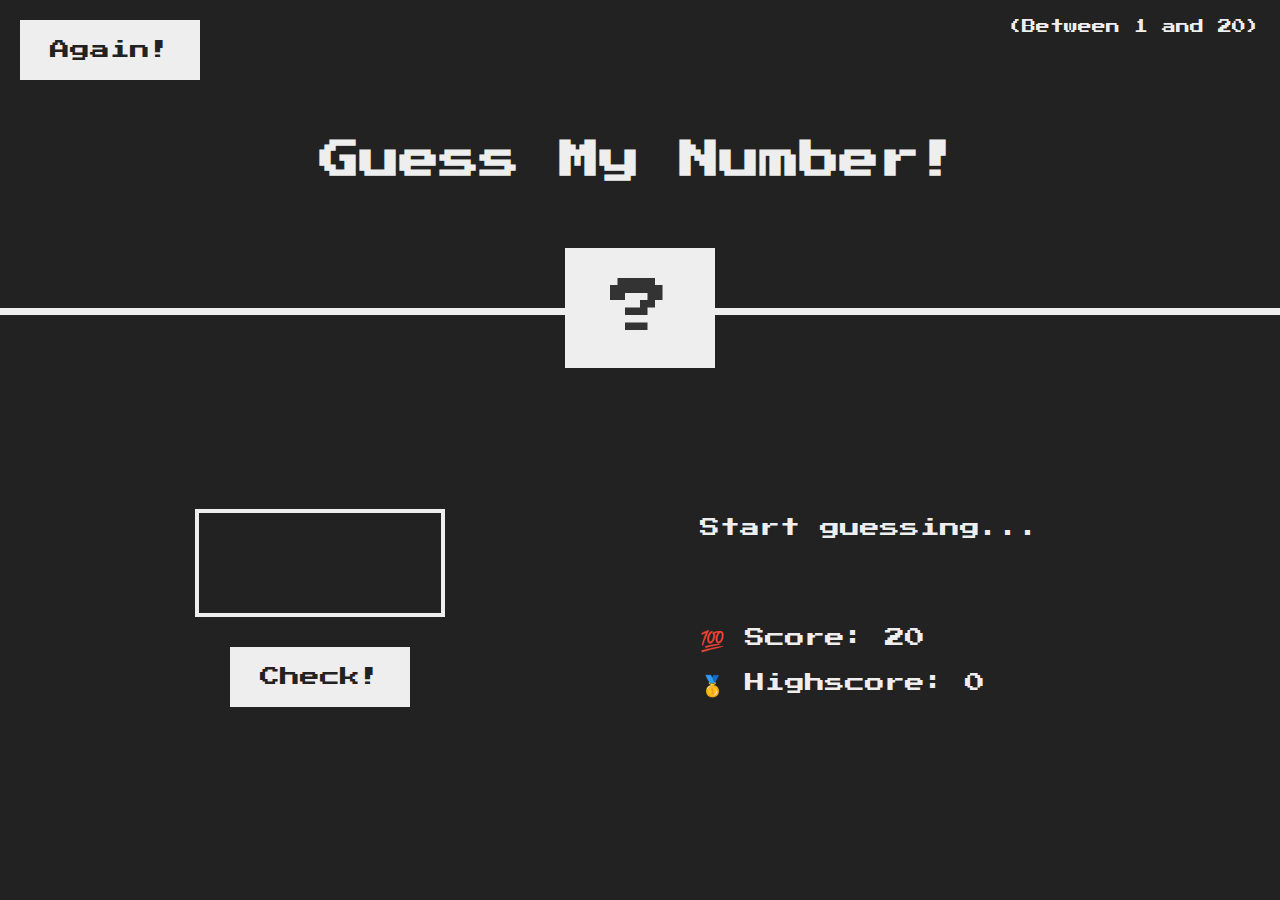
<file: Project#1/index.html>
<!DOCTYPE html>
<html lang="en">
  <head>
    <meta charset="UTF-8" />
    <meta name="viewport" content="width=device-width, initial-scale=1.0" />
    <meta http-equiv="X-UA-Compatible" content="ie=edge" />
    <link rel="stylesheet" href="style.css" />
    <title>Guess My Number!</title>
  </head>
  <body>
    <header>
      <h1>Guess My Number!</h1>
      <p class="between">(Between 1 and 20)</p>
      <button class="btn again">Again!</button>
      <div class="number">?</div>
    </header>
    <main>
      <section class="left">
        <input type="number" class="guess" />
        <button class="btn check">Check!</button>
      </section>
      <section class="right">
        <p class="message">Start guessing...</p>
        <p class="label-score">💯 Score: <span class="score">20</span></p>
        <p class="label-highscore">
          🥇 Highscore: <span class="highscore">0</span>
        </p>
      </section>
    </main>
    <script src="script.js"></script>
  </body>
</html>
</file>
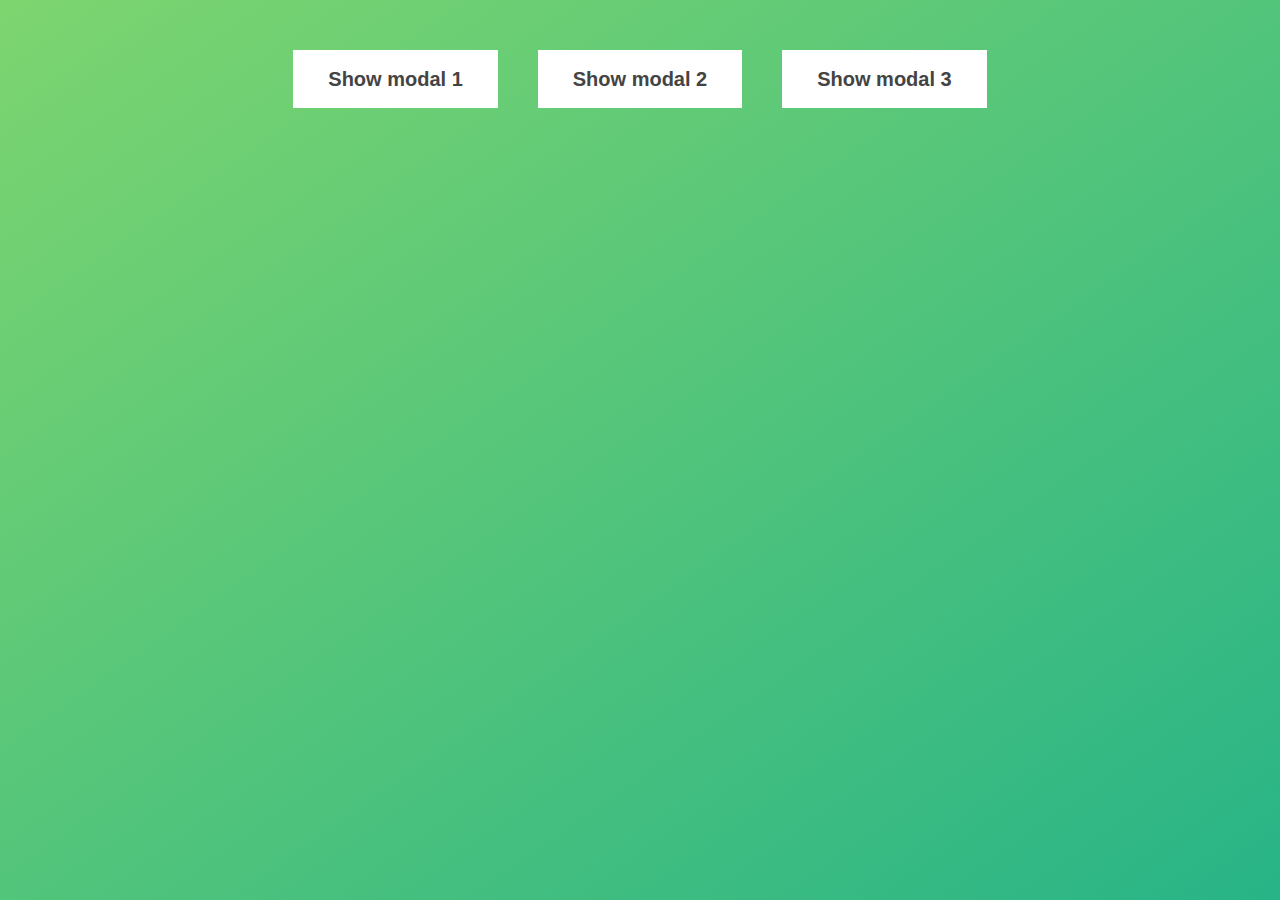
<file: Project#2/index.html>
<!DOCTYPE html>
<html lang="en">
  <head>
    <meta charset="UTF-8" />
    <meta name="viewport" content="width=device-width, initial-scale=1.0" />
    <meta http-equiv="X-UA-Compatible" content="ie=edge" />
    <link rel="stylesheet" href="style.css" />
    <title>Modal window</title>
  </head>
  <body>
    <button class="show-modal">Show modal 1</button>
    <button class="show-modal">Show modal 2</button>
    <button class="show-modal">Show modal 3</button>

    <div class="modal hidden">
      <button class="close-modal">&times;</button>
      <h1>I'm a modal window 😍</h1>
      <p>
        Lorem ipsum dolor sit amet, consectetur adipisicing elit, sed do eiusmod
        tempor incididunt ut labore et dolore magna aliqua. Ut enim ad minim
        veniam, quis nostrud exercitation ullamco laboris nisi ut aliquip ex ea
        commodo consequat. Duis aute irure dolor in reprehenderit in voluptate
        velit esse cillum dolore eu fugiat nulla pariatur. Excepteur sint
        occaecat cupidatat non proident, sunt in culpa qui officia deserunt
        mollit anim id est laborum.
      </p>
    </div>
    <div class="overlay hidden"></div>

    <script src="script.js"></script>
  </body>
</html>
</file>
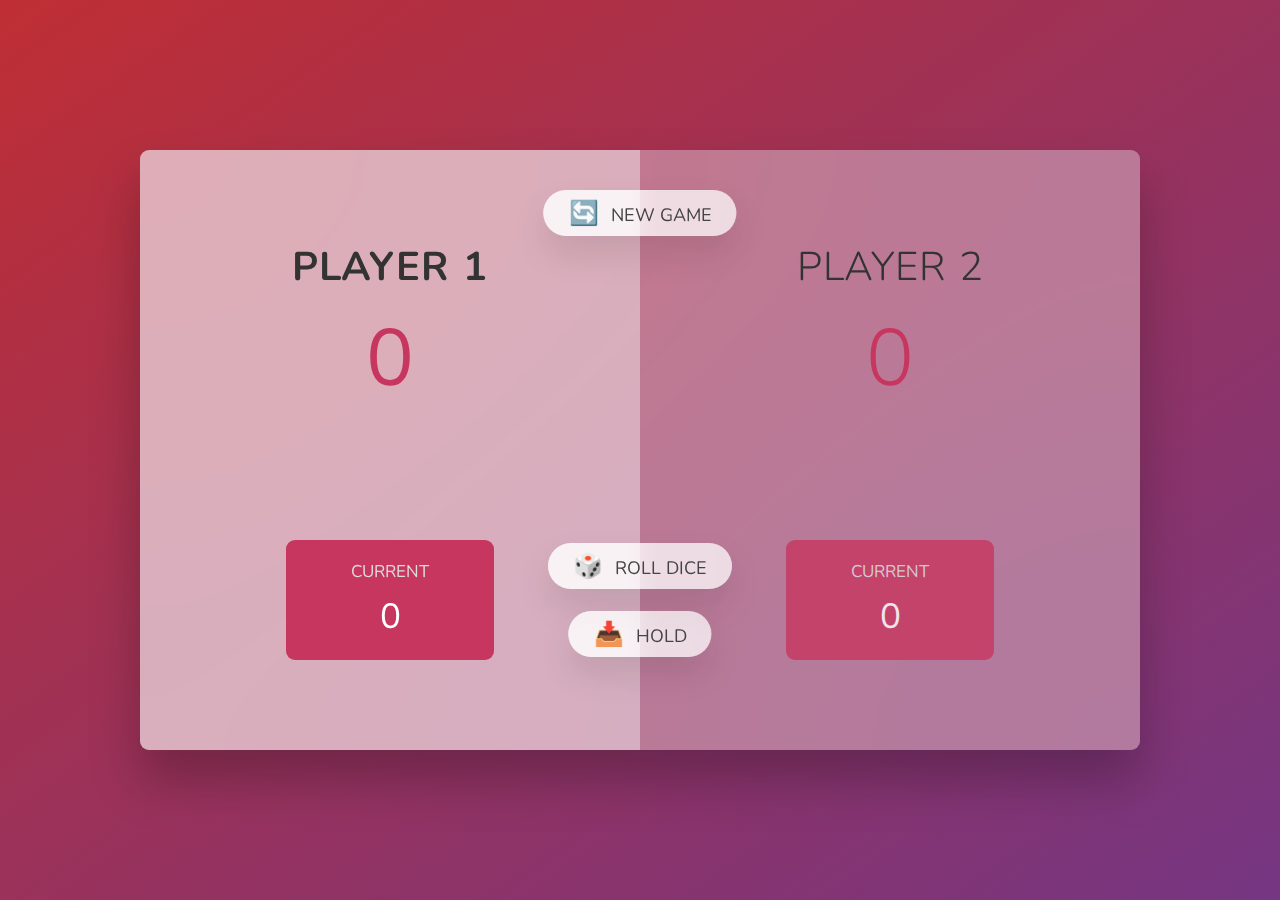
<file: Project#3/index.html>
<!DOCTYPE html>
<html lang="en">
  <head>
    <meta charset="UTF-8" />
    <meta name="viewport" content="width=device-width, initial-scale=1.0" />
    <meta http-equiv="X-UA-Compatible" content="ie=edge" />
    <link rel="stylesheet" href="style.css" />
    <title>Pig Game</title>
  </head>
  <body>
    <main>
      <section class="player player--0 player--active">
        <h2 class="name" id="name--0">Player 1</h2>
        <p class="score" id="score--0">43</p>
        <div class="current">
          <p class="current-label">Current</p>
          <p class="current-score" id="current--0">0</p>
        </div>
      </section>
      <section class="player player--1">
        <h2 class="name" id="name--1">Player 2</h2>
        <p class="score" id="score--1">24</p>
        <div class="current">
          <p class="current-label">Current</p>
          <p class="current-score" id="current--1">0</p>
        </div>
      </section>

      <img src="dice-5.png" alt="Playing dice" class="dice" />
      <button class="btn btn--new">🔄 New game</button>
      <button class="btn btn--roll">🎲 Roll dice</button>
      <button class="btn btn--hold">📥 Hold</button>
    </main>
    <script src="script.js"></script>
  </body>
</html>
</file>
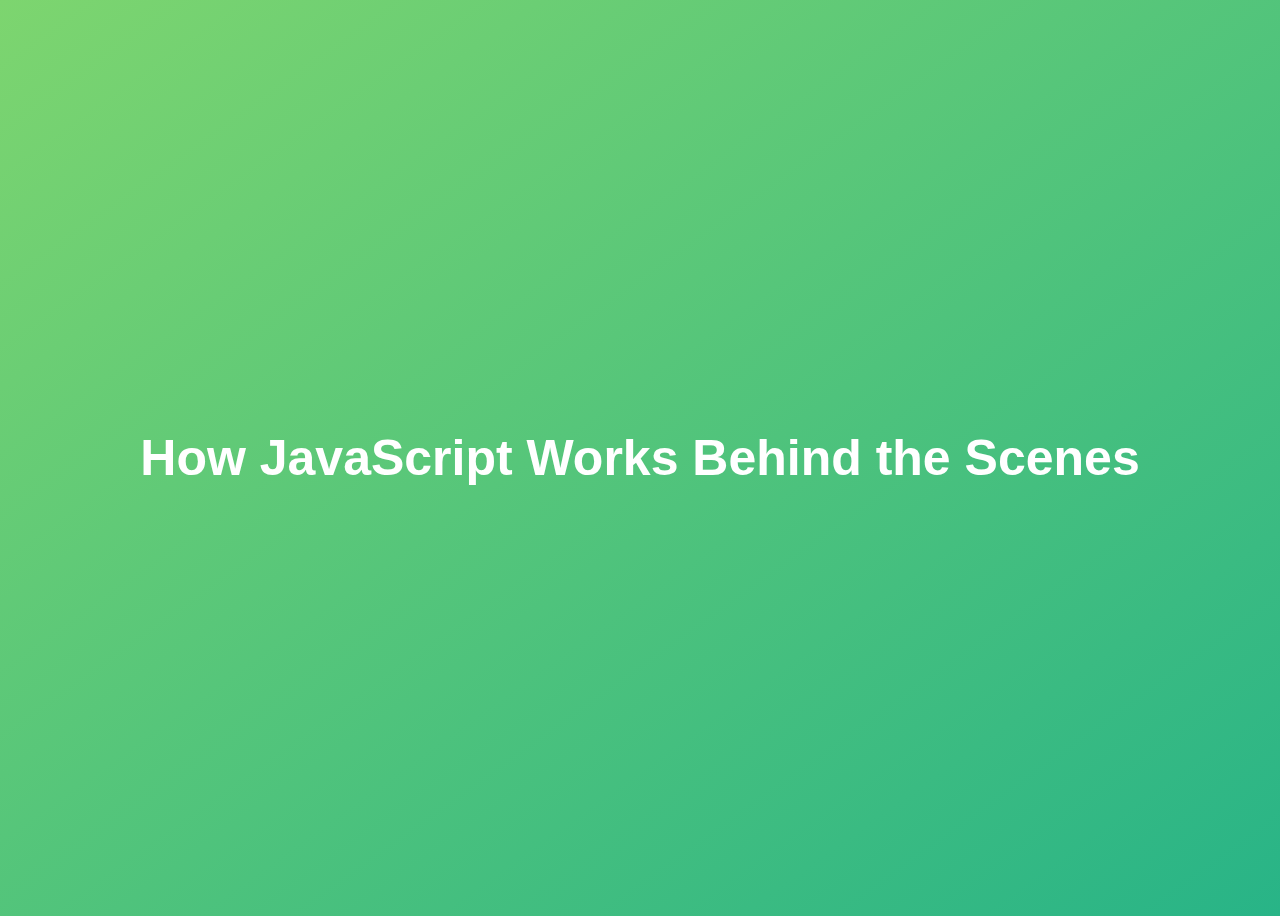
<file: Project#4/index.html>
<!DOCTYPE html>
<html lang="en">
  <head>
    <meta charset="UTF-8" />
    <meta name="viewport" content="width=device-width, initial-scale=1.0" />
    <meta http-equiv="X-UA-Compatible" content="ie=edge" />
    <title>How JavaScript Works Behind the Scenes</title>
    <style>
      body {
        height: 100vh;
        display: flex;
        align-items: center;
        background: linear-gradient(to top left, #28b487, #7dd56f);
      }
      h1 {
        font-family: sans-serif;
        font-size: 50px;
        line-height: 1.3;
        width: 100%;
        padding: 30px;
        text-align: center;
        color: white;
      }
    </style>
  </head>
  <body>
    <h1>How JavaScript Works Behind the Scenes</h1>
    <script src="script.js"></script>
  </body>
</html>
</file>
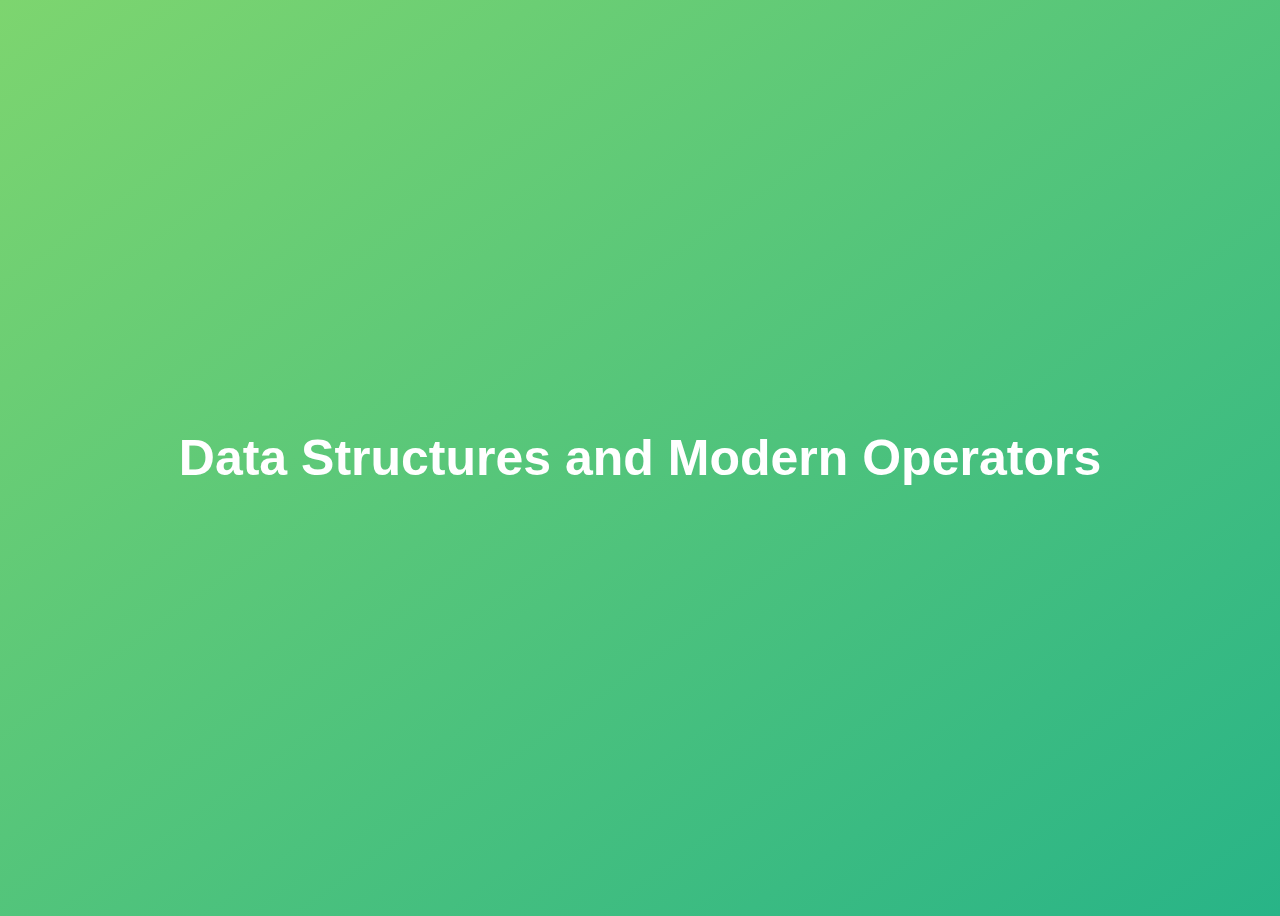
<file: Project#5/index.html>
<!DOCTYPE html>
<html lang="en">
  <head>
    <meta charset="UTF-8" />
    <meta name="viewport" content="width=device-width, initial-scale=1.0" />
    <meta http-equiv="X-UA-Compatible" content="ie=edge" />
    <title>Data Structures and Modern Operators</title>
    <style>
      body {
        height: 100vh;
        display: flex;
        align-items: center;
        background: linear-gradient(to top left, #28b487, #7dd56f);
      }
      h1 {
        font-family: sans-serif;
        font-size: 50px;
        line-height: 1.3;
        width: 100%;
        padding: 30px;
        text-align: center;
        color: white;
      }
      button {
        width: 50px;
        height: 20px;
        margin: 10px;
      }
      textarea {
        width: 300px;
        height: 100px;
      }
    </style>
  </head>
  <body>
    <h1>Data Structures and Modern Operators</h1>
    <script src="script.js"></script>
  </body>
</html>
</file>
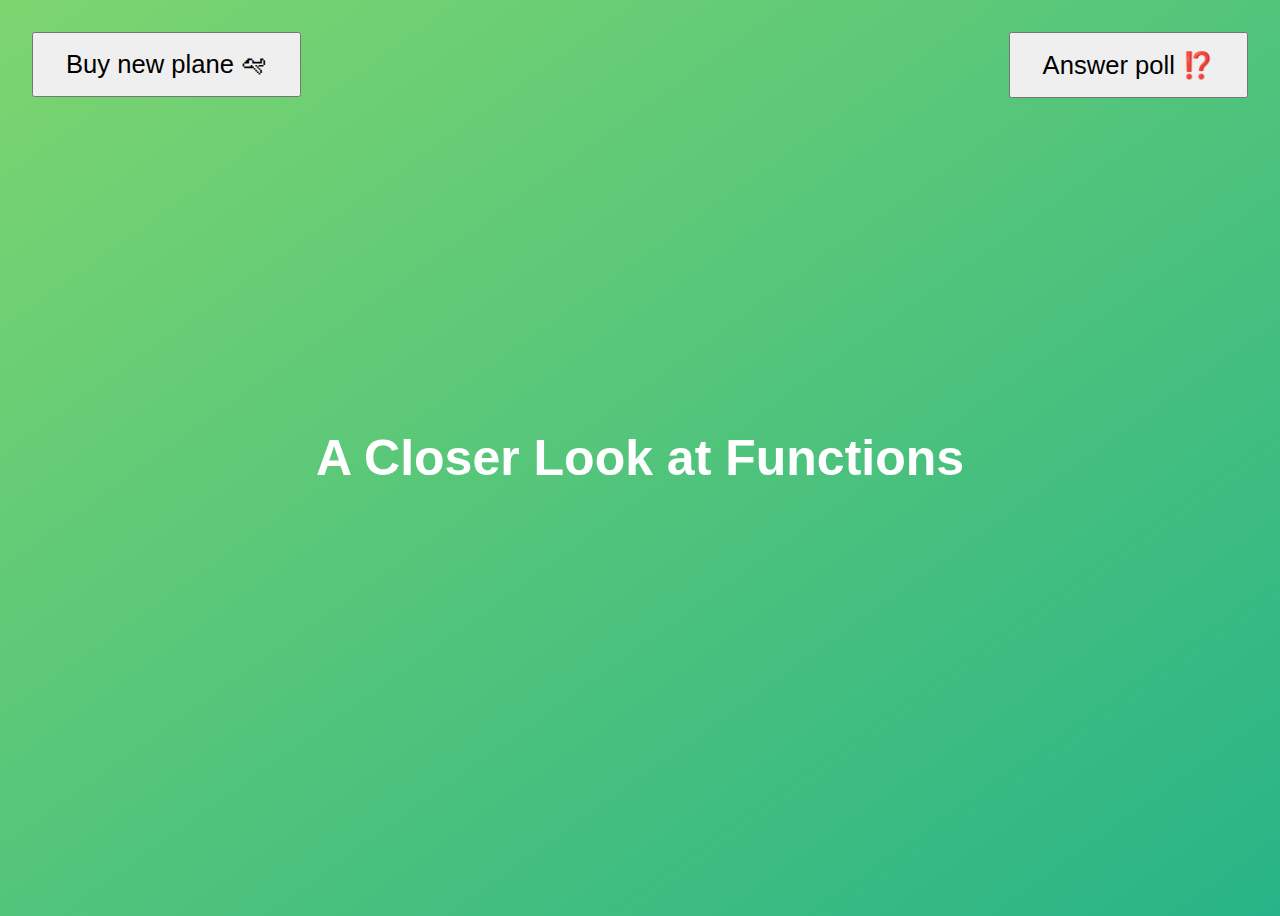
<file: Project#6/index.html>
<!DOCTYPE html>
<html lang="en">
  <head>
    <meta charset="UTF-8" />
    <meta name="viewport" content="width=device-width, initial-scale=1.0" />
    <meta http-equiv="X-UA-Compatible" content="ie=edge" />
    <title>A Closer Look at Functions</title>
    <style>
      body {
        height: 100vh;
        display: flex;
        align-items: center;
        background: linear-gradient(to top left, #28b487, #7dd56f);
      }
      h1 {
        font-family: sans-serif;
        font-size: 50px;
        line-height: 1.3;
        width: 100%;
        padding: 30px;
        text-align: center;
        color: white;
      }
      .buy,
      .poll {
        font-size: 1.6rem;
        padding: 1rem 2rem;
        position: absolute;
        top: 2rem;
      }
      .buy {
        left: 2rem;
      }
      .poll {
        right: 2rem;
      }
    </style>
  </head>
  <body>
    <h1>A Closer Look at Functions</h1>
    <button class="buy">Buy new plane 🛩</button>
    <button class="poll">Answer poll ⁉️</button>
    <script src="script.js"></script>
  </body>
</html>
</file>
<file: Project#1/style.css>
@import url('https://fonts.googleapis.com/css?family=Press+Start+2P&display=swap');

* {
  margin: 0;
  padding: 0;
  box-sizing: inherit;
}

html {
  font-size: 62.5%;
  box-sizing: border-box;
}

body {
  font-family: 'Press Start 2P', sans-serif;
  color: #eee;
  background-color: #222;
  /* background-color: #60b347; */
}

/* LAYOUT */
header {
  position: relative;
  height: 35vh;
  border-bottom: 7px solid #eee;
}

main {
  height: 65vh;
  color: #eee;
  display: flex;
  align-items: center;
  justify-content: space-around;
}

.left {
  width: 52rem;
  display: flex;
  flex-direction: column;
  align-items: center;
}

.right {
  width: 52rem;
  font-size: 2rem;
}

/* ELEMENTS STYLE */
h1 {
  font-size: 4rem;
  text-align: center;
  position: absolute;
  width: 100%;
  top: 52%;
  left: 50%;
  transform: translate(-50%, -50%);
}

.number {
  background: #eee;
  color: #333;
  font-size: 6rem;
  width: 15rem;
  padding: 3rem 0rem;
  text-align: center;
  position: absolute;
  bottom: 0;
  left: 50%;
  transform: translate(-50%, 50%);
}

.between {
  font-size: 1.4rem;
  position: absolute;
  top: 2rem;
  right: 2rem;
}

.again {
  position: absolute;
  top: 2rem;
  left: 2rem;
}

.guess {
  background: none;
  border: 4px solid #eee;
  font-family: inherit;
  color: inherit;
  font-size: 5rem;
  padding: 2.5rem;
  width: 25rem;
  text-align: center;
  display: block;
  margin-bottom: 3rem;
}

.btn {
  border: none;
  background-color: #eee;
  color: #222;
  font-size: 2rem;
  font-family: inherit;
  padding: 2rem 3rem;
  cursor: pointer;
}

.btn:hover {
  background-color: #ccc;
}

.message {
  margin-bottom: 8rem;
  height: 3rem;
}

.label-score {
  margin-bottom: 2rem;
}
</file>
<file: Project#2/style.css>
* {
  margin: 0;
  padding: 0;
  box-sizing: inherit;
}

html {
  font-size: 62.5%;
  box-sizing: border-box;
}

body {
  font-family: sans-serif;
  color: #333;
  line-height: 1.5;
  height: 100vh;
  position: relative;
  display: flex;
  align-items: flex-start;
  justify-content: center;
  background: linear-gradient(to top left, #28b487, #7dd56f);
}

.show-modal {
  font-size: 2rem;
  font-weight: 600;
  padding: 1.75rem 3.5rem;
  margin: 5rem 2rem;
  border: none;
  background-color: #fff;
  color: #444;
  /* border-radius: 10rem; */
  cursor: pointer;
}

.close-modal {
  position: absolute;
  top: 1.2rem;
  right: 2rem;
  font-size: 5rem;
  color: #333;
  cursor: pointer;
  border: none;
  background: none;
}

h1 {
  font-size: 2.5rem;
  margin-bottom: 2rem;
}

p {
  font-size: 1.8rem;
}

/* -------------------------- */
/* CLASSES TO MAKE MODAL WORK */
.hidden {
  display: none;
}

.modal {
  position: absolute;
  top: 50%;
  left: 50%;
  transform: translate(-50%, -50%);
  width: 70%;

  background-color: white;
  padding: 6rem;
  /* border-radius: 5px; */
  box-shadow: 0 3rem 5rem rgba(0, 0, 0, 0.3);
  z-index: 10;
}

.overlay {
  position: absolute;
  top: 0;
  left: 0;
  width: 100%;
  height: 100%;
  background-color: rgba(0, 0, 0, 0.6);
  backdrop-filter: blur(3px);
  z-index: 5;
}
</file>
<file: Project#3/style.css>
@import url('https://fonts.googleapis.com/css2?family=Nunito&display=swap');

* {
  margin: 0;
  padding: 0;
  box-sizing: inherit;
}

html {
  font-size: 62.5%;
  box-sizing: border-box;
}

body {
  font-family: 'Nunito', sans-serif;
  font-weight: 400;
  height: 100vh;
  color: #333;
  background-image: linear-gradient(to top left, #753682 0%, #bf2e34 100%);
  display: flex;
  align-items: center;
  justify-content: center;
}

/* LAYOUT */
main {
  position: relative;
  width: 100rem;
  height: 60rem;
  background-color: rgba(255, 255, 255, 0.35);
  backdrop-filter: blur(200px);
  filter: blur();
  box-shadow: 0 3rem 5rem rgba(0, 0, 0, 0.25);
  border-radius: 9px;
  overflow: hidden;
  display: flex;
}

.player {
  flex: 50%;
  padding: 9rem;
  display: flex;
  flex-direction: column;
  align-items: center;
  transition: all 0.75s;
}

/* ELEMENTS */
.name {
  position: relative;
  font-size: 4rem;
  text-transform: uppercase;
  letter-spacing: 1px;
  word-spacing: 2px;
  font-weight: 300;
  margin-bottom: 1rem;
}

.score {
  font-size: 8rem;
  font-weight: 300;
  color: #c7365f;
  margin-bottom: auto;
}

.player--active {
  background-color: rgba(255, 255, 255, 0.4);
}
.player--active .name {
  font-weight: 700;
}
.player--active .score {
  font-weight: 400;
}

.player--active .current {
  opacity: 1;
}

.current {
  background-color: #c7365f;
  opacity: 0.8;
  border-radius: 9px;
  color: #fff;
  width: 65%;
  padding: 2rem;
  text-align: center;
  transition: all 0.75s;
}

.current-label {
  text-transform: uppercase;
  margin-bottom: 1rem;
  font-size: 1.7rem;
  color: #ddd;
}

.current-score {
  font-size: 3.5rem;
}

/* ABSOLUTE POSITIONED ELEMENTS */
.btn {
  position: absolute;
  left: 50%;
  transform: translateX(-50%);
  color: #444;
  background: none;
  border: none;
  font-family: inherit;
  font-size: 1.8rem;
  text-transform: uppercase;
  cursor: pointer;
  font-weight: 400;
  transition: all 0.2s;

  background-color: white;
  background-color: rgba(255, 255, 255, 0.6);
  backdrop-filter: blur(10px);

  padding: 0.7rem 2.5rem;
  border-radius: 50rem;
  box-shadow: 0 1.75rem 3.5rem rgba(0, 0, 0, 0.1);
}

.btn::first-letter {
  font-size: 2.4rem;
  display: inline-block;
  margin-right: 0.7rem;
}

.btn--new {
  top: 4rem;
}
.btn--roll {
  top: 39.3rem;
}
.btn--hold {
  top: 46.1rem;
}

.btn:active {
  transform: translate(-50%, 3px);
  box-shadow: 0 1rem 2rem rgba(0, 0, 0, 0.15);
}

.btn:focus {
  outline: none;
}

.dice {
  position: absolute;
  left: 50%;
  top: 16.5rem;
  transform: translateX(-50%);
  height: 10rem;
  box-shadow: 0 2rem 5rem rgba(0, 0, 0, 0.2);
}

.player--winner {
  background-color: #2f2f2f;
}

.player--winner .name {
  font-weight: 700;
  color: #c7365f;
}

.hidden{
  display: none;
}
</file>
